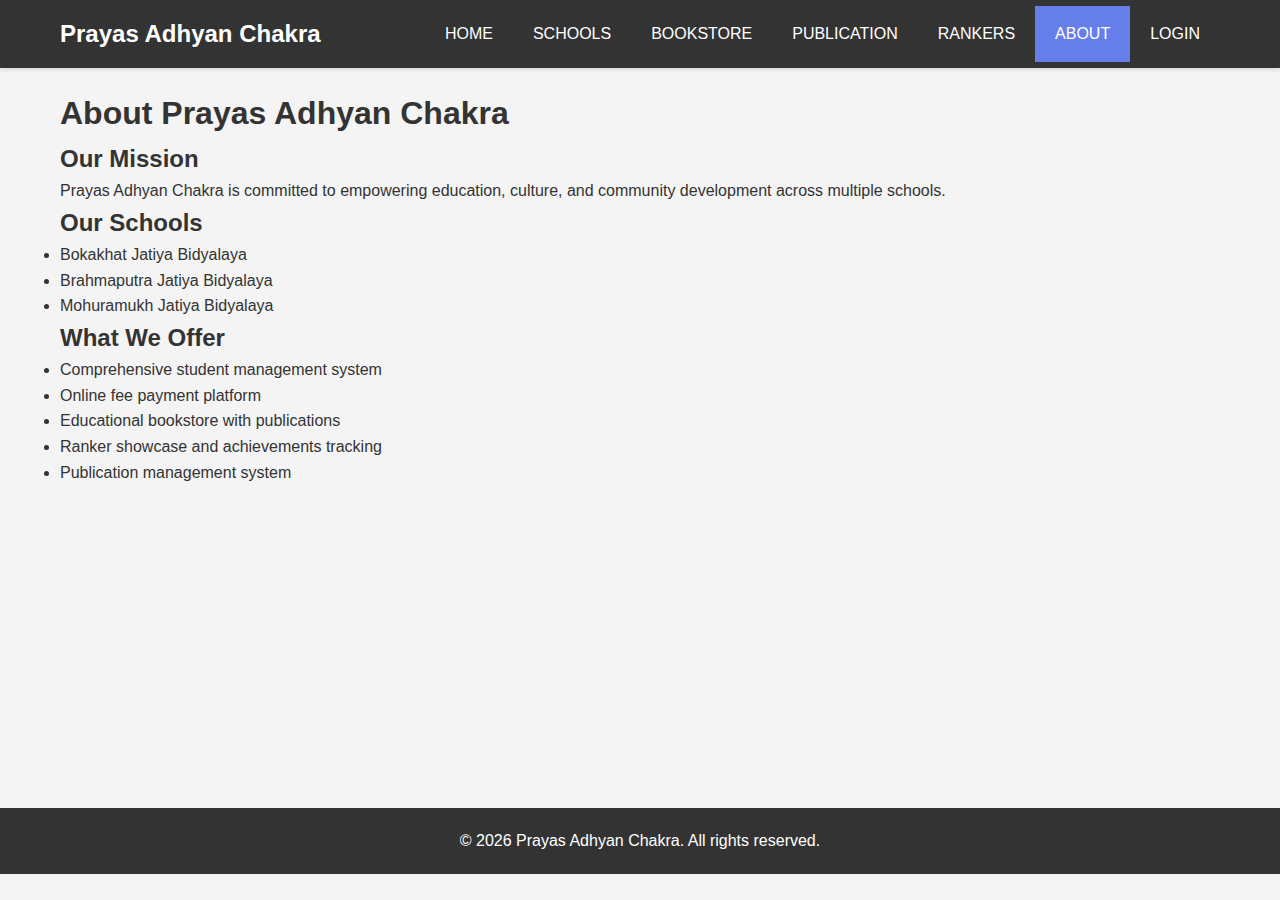
<file: FRONTEND/about.html>
<!DOCTYPE html>
<html lang="en">
<head>
    <meta charset="UTF-8">
    <meta name="viewport" content="width=device-width, initial-scale=1.0">
    <title>About - Prayas Adhyan Chakra</title>
    <link rel="stylesheet" href="style.css">
    <link rel="stylesheet" href="navbar.css">
</head>
<body>
    <nav class="navbar">
        <div class="nav-container">
            <div class="logo">Prayas Adhyan Chakra</div>
            <ul class="nav-menu">
                <li><a href="index.html">HOME</a></li>
                <li><a href="schools.html">SCHOOLS</a></li>
                <li><a href="bookstore.html">BOOKSTORE</a></li>
                <li><a href="publication.html">PUBLICATION</a></li>
                <li><a href="rankers.html">RANKERS</a></li>
                <li><a href="about.html" class="active">ABOUT</a></li>
                <li><a href="login.html">LOGIN</a></li>
            </ul>
        </div>
    </nav>

    <main class="about-page">
        <h1>About Prayas Adhyan Chakra</h1>
        
        <section class="about-content">
            <h2>Our Mission</h2>
            <p>Prayas Adhyan Chakra is committed to empowering education, culture, and community development across multiple schools.</p>
            
            <h2>Our Schools</h2>
            <ul>
                <li>Bokakhat Jatiya Bidyalaya</li>
                <li>Brahmaputra Jatiya Bidyalaya</li>
                <li>Mohuramukh Jatiya Bidyalaya</li>
            </ul>

            <h2>What We Offer</h2>
            <ul>
                <li>Comprehensive student management system</li>
                <li>Online fee payment platform</li>
                <li>Educational bookstore with publications</li>
                <li>Ranker showcase and achievements tracking</li>
                <li>Publication management system</li>
            </ul>
        </section>
    </main>

    <footer>
        <p>&copy; 2026 Prayas Adhyan Chakra. All rights reserved.</p>
    </footer>
</body>
</html>
</file>
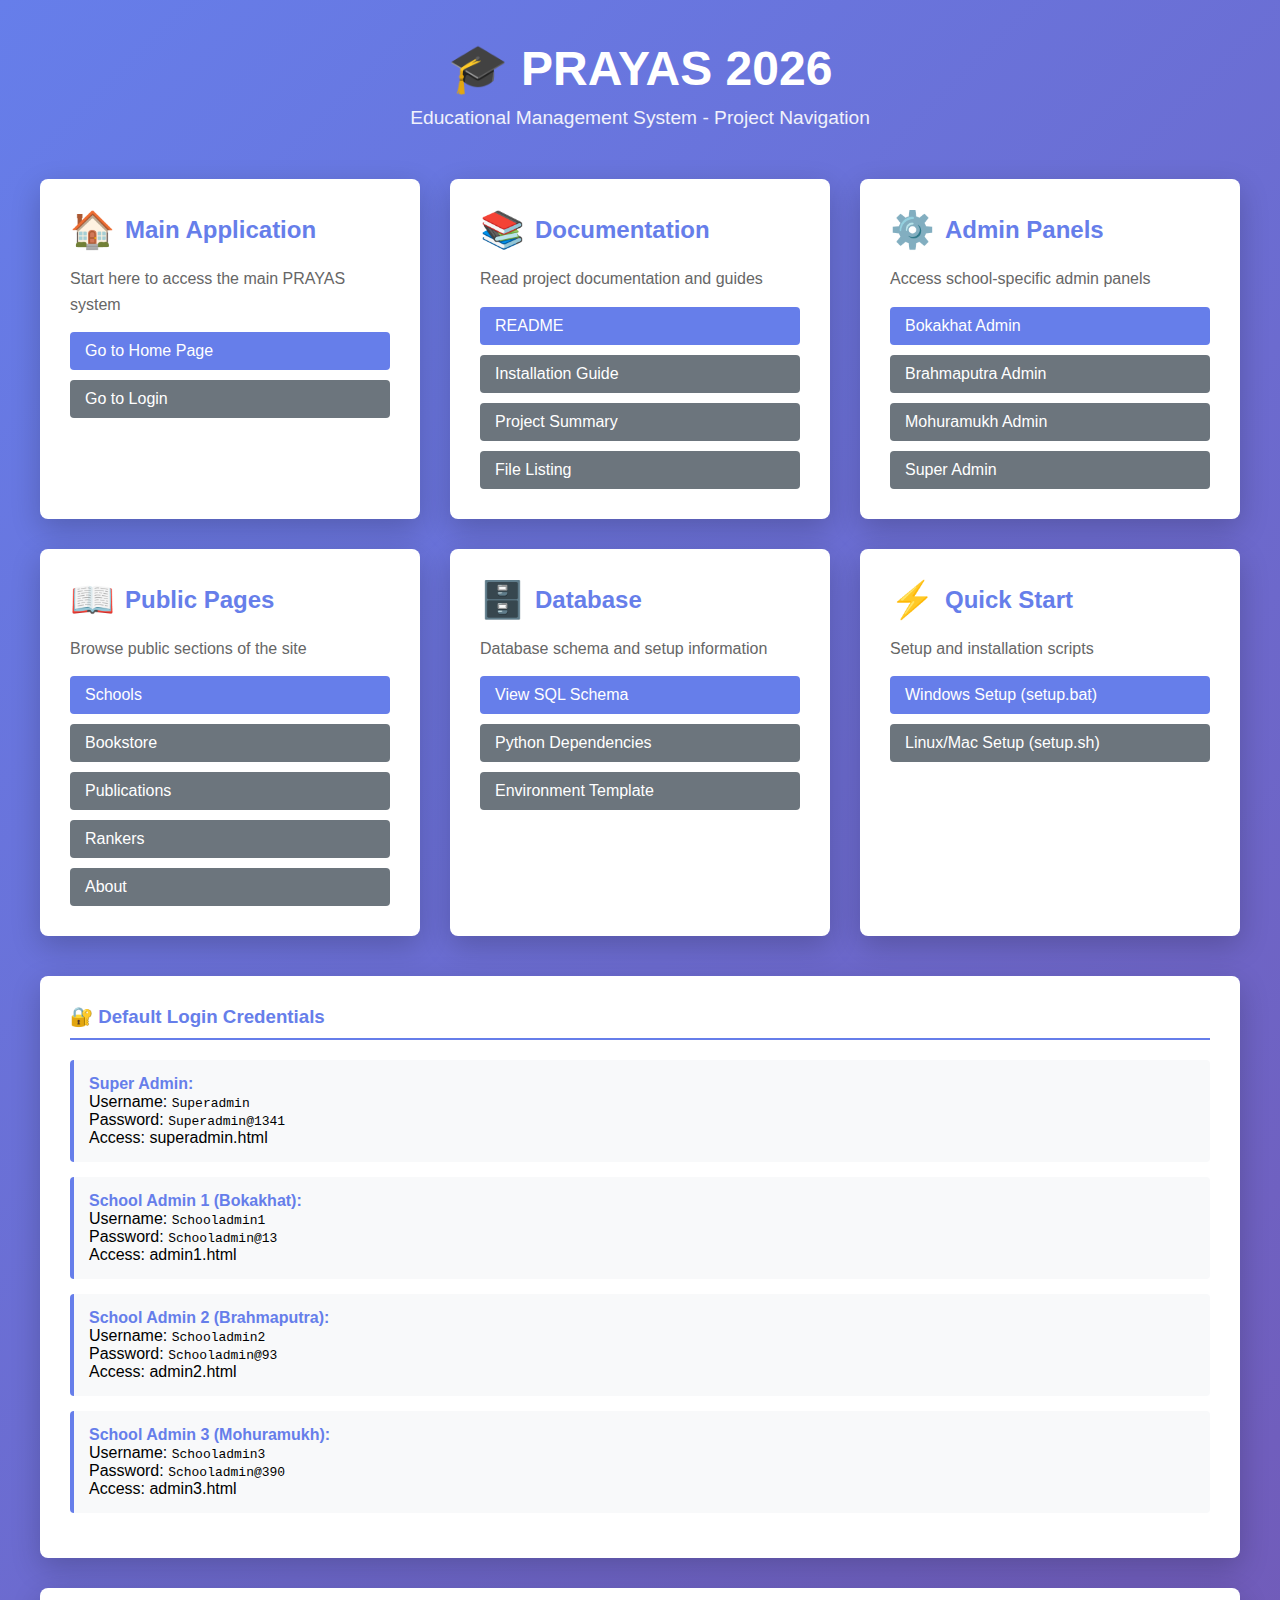
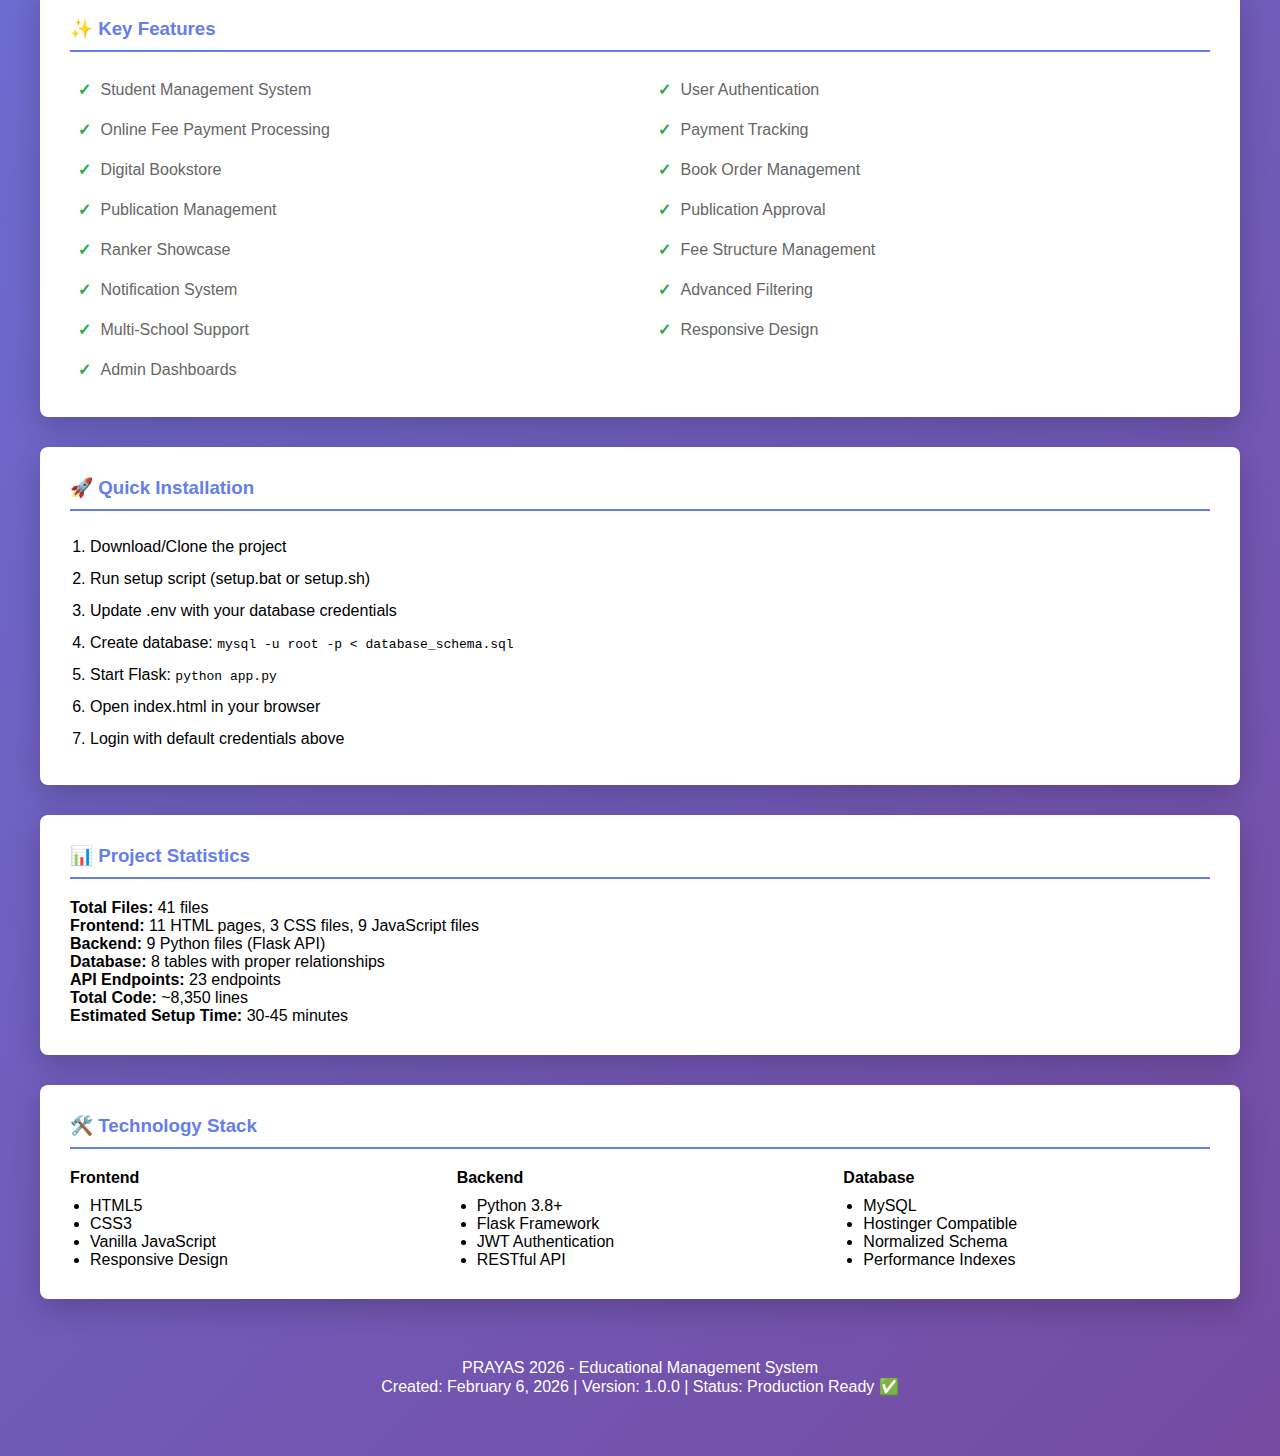
<file: FRONTEND/START_HERE.html>
<!DOCTYPE html>
<html lang="en">
<head>
    <meta charset="UTF-8">
    <meta name="viewport" content="width=device-width, initial-scale=1.0">
    <title>PRAYAS 2026 - Project Navigation</title>
    <style>
        * {
            margin: 0;
            padding: 0;
            box-sizing: border-box;
        }

        body {
            font-family: 'Segoe UI', Tahoma, Geneva, Verdana, sans-serif;
            background: linear-gradient(135deg, #667eea 0%, #764ba2 100%);
            min-height: 100vh;
            padding: 40px 20px;
        }

        .container {
            max-width: 1200px;
            margin: 0 auto;
        }

        header {
            text-align: center;
            color: white;
            margin-bottom: 50px;
        }

        h1 {
            font-size: 3em;
            margin-bottom: 10px;
        }

        .subtitle {
            font-size: 1.2em;
            opacity: 0.9;
        }

        .grid {
            display: grid;
            grid-template-columns: repeat(auto-fit, minmax(300px, 1fr));
            gap: 30px;
            margin-bottom: 40px;
        }

        .card {
            background: white;
            border-radius: 8px;
            padding: 30px;
            box-shadow: 0 10px 30px rgba(0,0,0,0.2);
            transition: transform 0.3s, box-shadow 0.3s;
        }

        .card:hover {
            transform: translateY(-5px);
            box-shadow: 0 15px 40px rgba(0,0,0,0.3);
        }

        .card h2 {
            color: #667eea;
            margin-bottom: 15px;
            display: flex;
            align-items: center;
            gap: 10px;
        }

        .icon {
            font-size: 1.5em;
        }

        .card p {
            color: #666;
            margin-bottom: 15px;
            line-height: 1.6;
        }

        .links {
            display: flex;
            flex-direction: column;
            gap: 10px;
        }

        .link {
            display: inline-block;
            padding: 10px 15px;
            background: #667eea;
            color: white;
            text-decoration: none;
            border-radius: 4px;
            transition: background 0.3s;
        }

        .link:hover {
            background: #5568d3;
        }

        .link.secondary {
            background: #6c757d;
        }

        .link.secondary:hover {
            background: #5a6268;
        }

        .section {
            background: white;
            border-radius: 8px;
            padding: 30px;
            margin-bottom: 30px;
            box-shadow: 0 10px 30px rgba(0,0,0,0.2);
        }

        .section h3 {
            color: #667eea;
            margin-bottom: 20px;
            border-bottom: 2px solid #667eea;
            padding-bottom: 10px;
        }

        .feature-list {
            list-style: none;
            columns: 2;
            gap: 20px;
        }

        .feature-list li {
            padding: 8px;
            color: #666;
            margin-bottom: 5px;
        }

        .feature-list li:before {
            content: "✓ ";
            color: #28a745;
            font-weight: bold;
            margin-right: 5px;
        }

        .credentials {
            background: #f8f9fa;
            border-left: 4px solid #667eea;
            padding: 15px;
            margin: 15px 0;
            border-radius: 4px;
        }

        .credentials strong {
            color: #667eea;
        }

        footer {
            text-align: center;
            color: white;
            padding: 20px;
            margin-top: 40px;
        }

        @media (max-width: 768px) {
            h1 {
                font-size: 2em;
            }

            .grid {
                grid-template-columns: 1fr;
            }

            .feature-list {
                columns: 1;
            }
        }
    </style>
</head>
<body>
    <div class="container">
        <header>
            <h1>🎓 PRAYAS 2026</h1>
            <p class="subtitle">Educational Management System - Project Navigation</p>
        </header>

        <div class="grid">
            <!-- Main Application -->
            <div class="card">
                <h2><span class="icon">🏠</span> Main Application</h2>
                <p>Start here to access the main PRAYAS system</p>
                <div class="links">
                    <a href="index.html" class="link">Go to Home Page</a>
                    <a href="login.html" class="link secondary">Go to Login</a>
                </div>
            </div>

            <!-- Documentation -->
            <div class="card">
                <h2><span class="icon">📚</span> Documentation</h2>
                <p>Read project documentation and guides</p>
                <div class="links">
                    <a href="README.md" class="link">README</a>
                    <a href="INSTALLATION_GUIDE.md" class="link secondary">Installation Guide</a>
                    <a href="PROJECT_SUMMARY.md" class="link secondary">Project Summary</a>
                    <a href="FILE_LISTING.md" class="link secondary">File Listing</a>
                </div>
            </div>

            <!-- Admin Panels -->
            <div class="card">
                <h2><span class="icon">⚙️</span> Admin Panels</h2>
                <p>Access school-specific admin panels</p>
                <div class="links">
                    <a href="admin1.html" class="link">Bokakhat Admin</a>
                    <a href="admin2.html" class="link secondary">Brahmaputra Admin</a>
                    <a href="admin3.html" class="link secondary">Mohuramukh Admin</a>
                    <a href="superadmin.html" class="link secondary">Super Admin</a>
                </div>
            </div>

            <!-- Public Pages -->
            <div class="card">
                <h2><span class="icon">📖</span> Public Pages</h2>
                <p>Browse public sections of the site</p>
                <div class="links">
                    <a href="schools.html" class="link">Schools</a>
                    <a href="bookstore.html" class="link secondary">Bookstore</a>
                    <a href="publication.html" class="link secondary">Publications</a>
                    <a href="rankers.html" class="link secondary">Rankers</a>
                    <a href="about.html" class="link secondary">About</a>
                </div>
            </div>

            <!-- Database -->
            <div class="card">
                <h2><span class="icon">🗄️</span> Database</h2>
                <p>Database schema and setup information</p>
                <div class="links">
                    <a href="database_schema.sql" class="link">View SQL Schema</a>
                    <a href="requirements.txt" class="link secondary">Python Dependencies</a>
                    <a href=".env.example" class="link secondary">Environment Template</a>
                </div>
            </div>

            <!-- Setup -->
            <div class="card">
                <h2><span class="icon">⚡</span> Quick Start</h2>
                <p>Setup and installation scripts</p>
                <div class="links">
                    <a href="setup.bat" class="link">Windows Setup (setup.bat)</a>
                    <a href="setup.sh" class="link secondary">Linux/Mac Setup (setup.sh)</a>
                </div>
            </div>
        </div>

        <!-- Login Credentials -->
        <div class="section">
            <h3>🔐 Default Login Credentials</h3>
            <div class="credentials">
                <strong>Super Admin:</strong><br>
                Username: <code>Superadmin</code><br>
                Password: <code>Superadmin@1341</code><br>
                Access: superadmin.html
            </div>
            <div class="credentials">
                <strong>School Admin 1 (Bokakhat):</strong><br>
                Username: <code>Schooladmin1</code><br>
                Password: <code>Schooladmin@13</code><br>
                Access: admin1.html
            </div>
            <div class="credentials">
                <strong>School Admin 2 (Brahmaputra):</strong><br>
                Username: <code>Schooladmin2</code><br>
                Password: <code>Schooladmin@93</code><br>
                Access: admin2.html
            </div>
            <div class="credentials">
                <strong>School Admin 3 (Mohuramukh):</strong><br>
                Username: <code>Schooladmin3</code><br>
                Password: <code>Schooladmin@390</code><br>
                Access: admin3.html
            </div>
        </div>

        <!-- Key Features -->
        <div class="section">
            <h3>✨ Key Features</h3>
            <ul class="feature-list">
                <li>Student Management System</li>
                <li>Online Fee Payment Processing</li>
                <li>Digital Bookstore</li>
                <li>Publication Management</li>
                <li>Ranker Showcase</li>
                <li>Notification System</li>
                <li>Multi-School Support</li>
                <li>Admin Dashboards</li>
                <li>User Authentication</li>
                <li>Payment Tracking</li>
                <li>Book Order Management</li>
                <li>Publication Approval</li>
                <li>Fee Structure Management</li>
                <li>Advanced Filtering</li>
                <li>Responsive Design</li>
            </ul>
        </div>

        <!-- Installation Summary -->
        <div class="section">
            <h3>🚀 Quick Installation</h3>
            <ol style="margin-left: 20px; line-height: 2;">
                <li>Download/Clone the project</li>
                <li>Run setup script (setup.bat or setup.sh)</li>
                <li>Update .env with your database credentials</li>
                <li>Create database: <code>mysql -u root -p < database_schema.sql</code></li>
                <li>Start Flask: <code>python app.py</code></li>
                <li>Open index.html in your browser</li>
                <li>Login with default credentials above</li>
            </ol>
        </div>

        <!-- Project Info -->
        <div class="section">
            <h3>📊 Project Statistics</h3>
            <p>
                <strong>Total Files:</strong> 41 files<br>
                <strong>Frontend:</strong> 11 HTML pages, 3 CSS files, 9 JavaScript files<br>
                <strong>Backend:</strong> 9 Python files (Flask API)<br>
                <strong>Database:</strong> 8 tables with proper relationships<br>
                <strong>API Endpoints:</strong> 23 endpoints<br>
                <strong>Total Code:</strong> ~8,350 lines<br>
                <strong>Estimated Setup Time:</strong> 30-45 minutes
            </p>
        </div>

        <!-- Technologies -->
        <div class="section">
            <h3>🛠️ Technology Stack</h3>
            <div style="display: grid; grid-template-columns: repeat(auto-fit, minmax(200px, 1fr)); gap: 20px;">
                <div>
                    <strong>Frontend</strong>
                    <ul style="margin-top: 10px; margin-left: 20px;">
                        <li>HTML5</li>
                        <li>CSS3</li>
                        <li>Vanilla JavaScript</li>
                        <li>Responsive Design</li>
                    </ul>
                </div>
                <div>
                    <strong>Backend</strong>
                    <ul style="margin-top: 10px; margin-left: 20px;">
                        <li>Python 3.8+</li>
                        <li>Flask Framework</li>
                        <li>JWT Authentication</li>
                        <li>RESTful API</li>
                    </ul>
                </div>
                <div>
                    <strong>Database</strong>
                    <ul style="margin-top: 10px; margin-left: 20px;">
                        <li>MySQL</li>
                        <li>Hostinger Compatible</li>
                        <li>Normalized Schema</li>
                        <li>Performance Indexes</li>
                    </ul>
                </div>
            </div>
        </div>

        <footer>
            <p>PRAYAS 2026 - Educational Management System</p>
            <p>Created: February 6, 2026 | Version: 1.0.0 | Status: Production Ready ✅</p>
        </footer>
    </div>
</body>
</html>
</file>
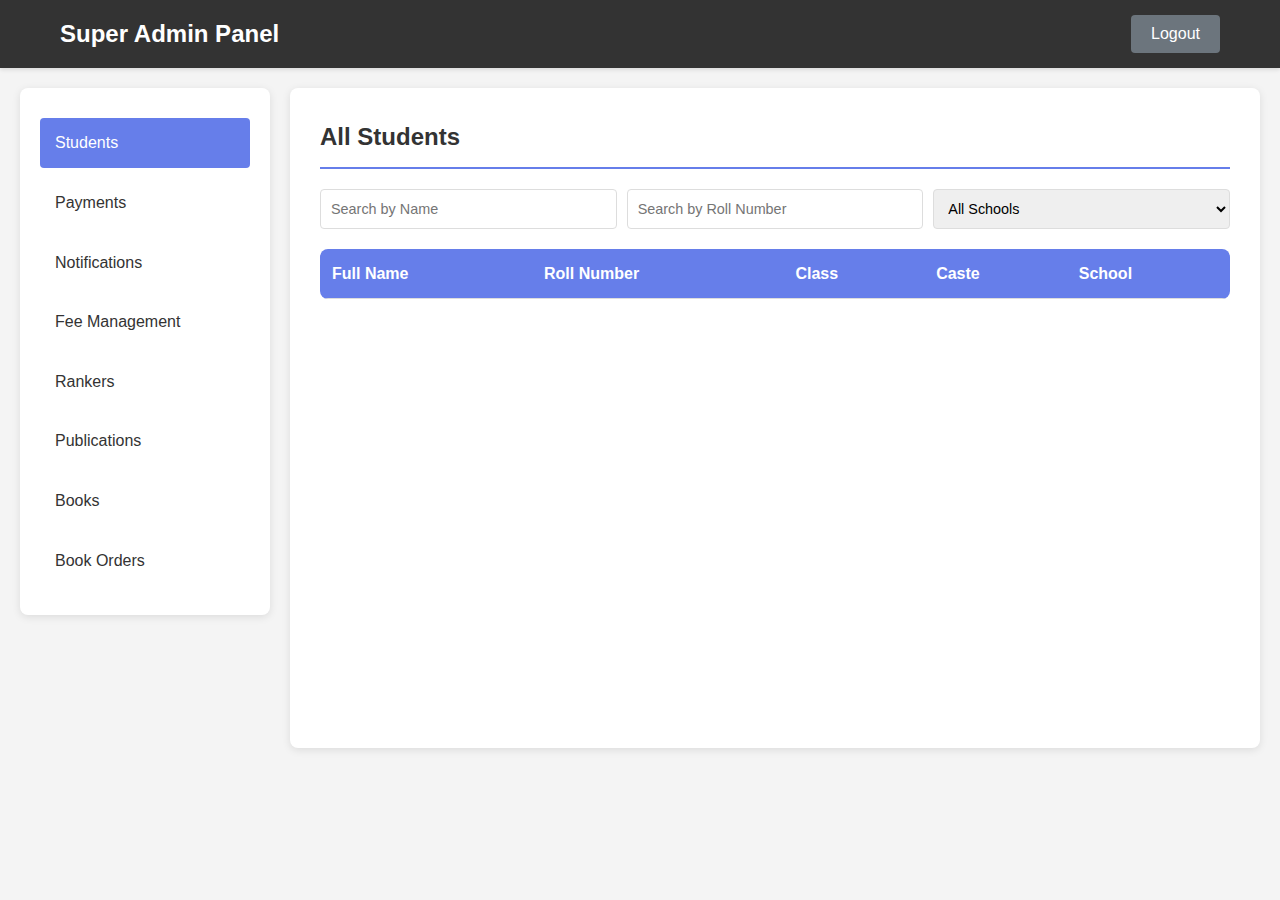
<file: FRONTEND/superadmin.html>
<!DOCTYPE html>
<html lang="en">
<head>
    <meta charset="UTF-8">
    <meta name="viewport" content="width=device-width, initial-scale=1.0">
    <title>Super Admin Panel - Prayas Adhyan Chakra</title>
    <link rel="stylesheet" href="style.css">
    <link rel="stylesheet" href="navbar.css">
    <link rel="stylesheet" href="admin.css">
</head>
<body>
    <nav class="admin-nav">
        <div class="nav-container">
            <div class="logo">Super Admin Panel</div>
            <button onclick="logout()" class="btn btn-secondary">Logout</button>
        </div>
    </nav>

    <main class="admin-container">
        <div class="admin-sidebar">
            <ul class="sidebar-menu">
                <li><a href="#students" onclick="showSection('students')" class="active">Students</a></li>
                <li><a href="#payments" onclick="showSection('payments')">Payments</a></li>
                <li><a href="#notifications" onclick="showSection('notifications')">Notifications</a></li>
                <li><a href="#fees" onclick="showSection('fees')">Fee Management</a></li>
                <li><a href="#rankers" onclick="showSection('rankers')">Rankers</a></li>
                <li><a href="#publications" onclick="showSection('publications')">Publications</a></li>
                <li><a href="#books" onclick="showSection('books')">Books</a></li>
                <li><a href="#orders" onclick="showSection('orders')">Book Orders</a></li>
            </ul>
        </div>

        <div class="admin-content">
            <!-- Students Section -->
            <section id="students" class="admin-section active">
                <h2>All Students</h2>
                <div class="filters">
                    <input type="text" placeholder="Search by Name" id="nameFilter" onkeyup="filterStudents()">
                    <input type="text" placeholder="Search by Roll Number" id="rollFilter" onkeyup="filterStudents()">
                    <select onchange="filterStudents()">
                        <option value="">All Schools</option>
                        <option value="Bokakhat Jatiya Bidyalaya">Bokakhat Jatiya Bidyalaya</option>
                        <option value="Brahmaputra Jatiya Bidyalaya">Brahmaputra Jatiya Bidyalaya</option>
                        <option value="Mohuramukh Jatiya Bidyalaya">Mohuramukh Jatiya Bidyalaya</option>
                    </select>
                </div>
                <table class="data-table">
                    <thead>
                        <tr>
                            <th>Full Name</th>
                            <th>Roll Number</th>
                            <th>Class</th>
                            <th>Caste</th>
                            <th>School</th>
                        </tr>
                    </thead>
                    <tbody id="studentsTableBody">
                        <!-- Data loaded from database -->
                    </tbody>
                </table>
            </section>

            <!-- Payments Section -->
            <section id="payments" class="admin-section">
                <h2>All Payment Records</h2>
                <table class="data-table">
                    <thead>
                        <tr>
                            <th>Full Name</th>
                            <th>Roll Number</th>
                            <th>Payment ID</th>
                            <th>Class</th>
                            <th>Amount</th>
                            <th>School</th>
                            <th>Date</th>
                        </tr>
                    </thead>
                    <tbody id="paymentsTableBody">
                        <!-- Data loaded from database -->
                    </tbody>
                </table>
            </section>

            <!-- Notifications Section -->
            <section id="notifications" class="admin-section">
                <h2>Notifications Management</h2>
                <form id="notificationForm" class="admin-form">
                    <div class="form-group">
                        <label>Date:</label>
                        <input type="date" id="notifDate" required>
                    </div>
                    <div class="form-group">
                        <label>Link:</label>
                        <input type="url" id="notifLink" required>
                    </div>
                    <button type="submit" class="btn btn-primary">Add Notification</button>
                </form>
                <h3>All Notifications</h3>
                <table class="data-table">
                    <thead>
                        <tr>
                            <th>Date</th>
                            <th>Link</th>
                            <th>Action</th>
                        </tr>
                    </thead>
                    <tbody id="notificationsTableBody">
                        <!-- Data loaded from database -->
                    </tbody>
                </table>
            </section>

            <!-- Fee Management Section -->
            <section id="fees" class="admin-section">
                <h2>Fee Structure Management</h2>
                <form id="feeForm" class="admin-form">
                    <div class="form-group">
                        <label>Class:</label>
                        <select id="feeClass" required>
                            <option value="">-- Select Class --</option>
                            <option value="ankur">Ankur</option>
                            <option value="kuhi">Kuhi</option>
                            <option value="hupan">Hupan</option>
                            <option value="I">I</option>
                            <option value="II">II</option>
                            <!-- Add more classes -->
                        </select>
                    </div>
                    <div class="form-group">
                        <label>School:</label>
                        <select id="feeSchool" required>
                            <option value="">-- Select School --</option>
                            <option value="Bokakhat Jatiya Bidyalaya">Bokakhat Jatiya Bidyalaya</option>
                            <option value="Brahmaputra Jatiya Bidyalaya">Brahmaputra Jatiya Bidyalaya</option>
                            <option value="Mohuramukh Jatiya Bidyalaya">Mohuramukh Jatiya Bidyalaya</option>
                        </select>
                    </div>
                    <div class="form-group">
                        <label>Fee Type:</label>
                        <select id="feeType" required>
                            <option value="">-- Select Fee Type --</option>
                            <option value="monthly">Monthly Fee</option>
                            <option value="quarterly">Quarterly Fee</option>
                            <option value="yearly">Yearly Fee</option>
                        </select>
                    </div>
                    <div class="form-group">
                        <label>Amount:</label>
                        <input type="number" id="feeAmount" required>
                    </div>
                    <button type="submit" class="btn btn-primary">Save Fee Structure</button>
                </form>
            </section>

            <!-- Rankers Section -->
            <section id="rankers" class="admin-section">
                <h2>Rankers Management</h2>
                <form id="rankerForm" class="admin-form">
                    <div class="form-group">
                        <label>Name:</label>
                        <input type="text" id="rankerName" required>
                    </div>
                    <div class="form-group">
                        <label>School:</label>
                        <select id="rankerSchool" required>
                            <option value="">-- Select School --</option>
                            <option value="Bokakhat Jatiya Bidyalaya">Bokakhat Jatiya Bidyalaya</option>
                            <option value="Brahmaputra Jatiya Bidyalaya">Brahmaputra Jatiya Bidyalaya</option>
                            <option value="Mohuramukh Jatiya Bidyalaya">Mohuramukh Jatiya Bidyalaya</option>
                        </select>
                    </div>
                    <div class="form-group">
                        <label>Rank:</label>
                        <input type="number" id="rankerRank" required>
                    </div>
                    <div class="form-group">
                        <label>Class:</label>
                        <input type="text" id="rankerClass" required>
                    </div>
                    <div class="form-group">
                        <label>Year:</label>
                        <input type="number" id="rankerYear" required>
                    </div>
                    <div class="form-group">
                        <label>Image URL:</label>
                        <input type="url" id="rankerImage" required>
                    </div>
                    <button type="submit" class="btn btn-primary">Save Ranker</button>
                </form>
            </section>

            <!-- Publications Section -->
            <section id="publications" class="admin-section">
                <h2>Publications Approval</h2>
                <table class="data-table">
                    <thead>
                        <tr>
                            <th>Title</th>
                            <th>Author</th>
                            <th>Category</th>
                            <th>Status</th>
                            <th>Action</th>
                        </tr>
                    </thead>
                    <tbody id="publicationsTableBody">
                        <!-- Data loaded from database -->
                    </tbody>
                </table>
            </section>

            <!-- Books Section -->
            <section id="books" class="admin-section">
                <h2>Books Management</h2>
                <form id="bookForm" class="admin-form">
                    <div class="form-group">
                        <label>Title:</label>
                        <input type="text" id="bookTitle" required>
                    </div>
                    <div class="form-group">
                        <label>Author:</label>
                        <input type="text" id="bookAuthor" required>
                    </div>
                    <div class="form-group">
                        <label>Price:</label>
                        <input type="number" id="bookPrice" required>
                    </div>
                    <div class="form-group">
                        <label>Category:</label>
                        <input type="text" id="bookCategory" required>
                    </div>
                    <div class="form-group">
                        <label>Available:</label>
                        <select id="bookAvailable" required>
                            <option value="1">Yes</option>
                            <option value="0">No</option>
                        </select>
                    </div>
                    <button type="submit" class="btn btn-primary">Add Book</button>
                </form>
                <h3>All Books</h3>
                <table class="data-table">
                    <thead>
                        <tr>
                            <th>Title</th>
                            <th>Author</th>
                            <th>Price</th>
                            <th>Available</th>
                            <th>Action</th>
                        </tr>
                    </thead>
                    <tbody id="booksTableBody">
                        <!-- Data loaded from database -->
                    </tbody>
                </table>
            </section>

            <!-- Book Orders Section -->
            <section id="orders" class="admin-section">
                <h2>Book Orders</h2>
                <table class="data-table">
                    <thead>
                        <tr>
                            <th>Order ID</th>
                            <th>Book Title</th>
                            <th>User Name</th>
                            <th>Status</th>
                            <th>Action</th>
                        </tr>
                    </thead>
                    <tbody id="ordersTableBody">
                        <!-- Data loaded from database -->
                    </tbody>
                </table>
            </section>
        </div>
    </main>

    <script src="superadmin.js"></script>
</body>
</html>
</file>
<file: FRONTEND/style.css>
/* Main Styles */
* {
    margin: 0;
    padding: 0;
    box-sizing: border-box;
}

body {
    font-family: 'Segoe UI', Tahoma, Geneva, Verdana, sans-serif;
    line-height: 1.6;
    color: #333;
    background-color: #f4f4f4;
}

main {
    max-width: 1200px;
    margin: 0 auto;
    padding: 20px;
    min-height: calc(100vh - 200px);
}

footer {
    background-color: #333;
    color: white;
    text-align: center;
    padding: 20px;
    margin-top: 40px;
}

/* Hero Section */
.hero {
    background: linear-gradient(135deg, #667eea 0%, #764ba2 100%);
    color: white;
    padding: 60px 20px;
    text-align: center;
    border-radius: 8px;
    margin-bottom: 40px;
}

.hero h1 {
    font-size: 3em;
    margin-bottom: 10px;
}

.hero p {
    font-size: 1.2em;
    opacity: 0.9;
}

/* Carousel */
.carousel {
    margin: 40px 0;
}

.carousel-container {
    position: relative;
    width: 100%;
    max-width: 800px;
    margin: 0 auto;
}

.carousel-image {
    width: 100%;
    height: 400px;
    object-fit: cover;
    border-radius: 8px;
    animation: fadeIn 0.5s;
}

.carousel-btn {
    position: absolute;
    top: 50%;
    transform: translateY(-50%);
    background-color: rgba(0,0,0,0.5);
    color: white;
    border: none;
    padding: 15px 20px;
    cursor: pointer;
    font-size: 1.5em;
    border-radius: 4px;
}

.carousel-btn.prev {
    left: 10px;
}

.carousel-btn.next {
    right: 10px;
}

.carousel-btn:hover {
    background-color: rgba(0,0,0,0.8);
}

@keyframes fadeIn {
    from { opacity: 0; }
    to { opacity: 1; }
}

/* Notifications */
.notifications {
    margin: 40px 0;
    background: white;
    padding: 20px;
    border-radius: 8px;
    box-shadow: 0 2px 8px rgba(0,0,0,0.1);
}

.notification-table {
    width: 100%;
    border-collapse: collapse;
    margin-top: 20px;
}

.notification-table th,
.notification-table td {
    padding: 12px;
    text-align: left;
    border-bottom: 1px solid #ddd;
}

.notification-table th {
    background-color: #667eea;
    color: white;
}

.notification-table tr:hover {
    background-color: #f5f5f5;
}

/* Buttons */
.btn {
    padding: 10px 20px;
    border: none;
    border-radius: 4px;
    cursor: pointer;
    font-size: 1em;
    transition: background-color 0.3s;
}

.btn-primary {
    background-color: #667eea;
    color: white;
}

.btn-primary:hover {
    background-color: #5568d3;
}

.btn-secondary {
    background-color: #6c757d;
    color: white;
}

.btn-secondary:hover {
    background-color: #5a6268;
}

.btn-pay {
    background-color: #28a745;
    color: white;
}

.btn-pay:hover:not(:disabled) {
    background-color: #218838;
}

.btn-pay:disabled {
    background-color: #ccc;
    cursor: not-allowed;
}

/* Modal */
.modal {
    display: none;
    position: fixed;
    z-index: 1000;
    left: 0;
    top: 0;
    width: 100%;
    height: 100%;
    background-color: rgba(0,0,0,0.6);
}

.modal-content {
    background-color: white;
    margin: 5% auto;
    padding: 30px;
    border-radius: 8px;
    width: 90%;
    max-width: 600px;
    box-shadow: 0 4px 8px rgba(0,0,0,0.2);
}

.close {
    color: #aaa;
    float: right;
    font-size: 28px;
    font-weight: bold;
    cursor: pointer;
}

.close:hover {
    color: #000;
}

/* Forms */
form {
    display: flex;
    flex-direction: column;
}

form input,
form select {
    padding: 12px;
    margin: 10px 0;
    border: 1px solid #ddd;
    border-radius: 4px;
    font-size: 1em;
}

form button {
    padding: 12px;
    margin: 10px 0;
    font-size: 1em;
}

/* Action Buttons */
.action-buttons {
    display: flex;
    gap: 20px;
    justify-content: center;
    margin: 40px 0;
}

.action-buttons .btn {
    padding: 15px 30px;
    font-size: 1.1em;
}

/* Login/Register Page */
.login-container,
.register-container {
    background: white;
    padding: 40px;
    border-radius: 8px;
    max-width: 500px;
    margin: 40px auto;
    box-shadow: 0 2px 8px rgba(0,0,0,0.1);
}

.login-container h1,
.register-container h1 {
    margin-bottom: 30px;
    text-align: center;
}

.form-group {
    margin-bottom: 20px;
}

.form-group label {
    display: block;
    margin-bottom: 5px;
    font-weight: 500;
}

.form-group input,
.form-group select {
    width: 100%;
    padding: 10px;
    border: 1px solid #ddd;
    border-radius: 4px;
    font-size: 1em;
}

/* Schools Page */
.school-selector {
    margin: 20px 0;
    padding: 20px;
    background: white;
    border-radius: 8px;
}

.school-selector select {
    padding: 10px;
    margin-left: 10px;
    border-radius: 4px;
    border: 1px solid #ddd;
}

.fee-table {
    width: 100%;
    border-collapse: collapse;
    margin-top: 20px;
    background: white;
    border-radius: 8px;
    overflow: hidden;
}

.fee-table th,
.fee-table td {
    padding: 12px;
    text-align: left;
    border-bottom: 1px solid #ddd;
}

.fee-table th {
    background-color: #667eea;
    color: white;
}

.fee-table tr:hover {
    background-color: #f5f5f5;
}

/* Books Grid */
.books-grid,
.rankers-grid,
.publications-grid {
    display: grid;
    grid-template-columns: repeat(auto-fill, minmax(250px, 1fr));
    gap: 20px;
    margin-top: 20px;
}

.book-card,
.ranker-card,
.publication-card {
    background: white;
    border-radius: 8px;
    overflow: hidden;
    box-shadow: 0 2px 8px rgba(0,0,0,0.1);
    transition: transform 0.3s;
    cursor: pointer;
}

.book-card:hover,
.ranker-card:hover,
.publication-card:hover {
    transform: translateY(-5px);
    box-shadow: 0 4px 12px rgba(0,0,0,0.2);
}

.book-card img,
.ranker-card img,
.publication-card img {
    width: 100%;
    height: 200px;
    object-fit: cover;
}

.book-card-content,
.ranker-card-content,
.publication-card-content {
    padding: 15px;
}

.book-card h3,
.ranker-card h3,
.publication-card h3 {
    margin-bottom: 10px;
    color: #333;
}

.book-card p,
.ranker-card p,
.publication-card p {
    margin: 5px 0;
    font-size: 0.9em;
    color: #666;
}

/* Responsive */
@media (max-width: 768px) {
    main {
        padding: 10px;
    }

    .hero h1 {
        font-size: 2em;
    }

    .books-grid,
    .rankers-grid,
    .publications-grid {
        grid-template-columns: repeat(auto-fill, minmax(200px, 1fr));
    }

    .modal-content {
        width: 95%;
        margin: 20% auto;
    }

    .action-buttons {
        flex-direction: column;
    }
}
</file>
<file: FRONTEND/navbar.css>
/* Navbar Styles */
.navbar {
    background-color: #333;
    padding: 0;
    position: sticky;
    top: 0;
    z-index: 100;
    box-shadow: 0 2px 4px rgba(0,0,0,0.1);
}

.nav-container {
    max-width: 1200px;
    margin: 0 auto;
    display: flex;
    justify-content: space-between;
    align-items: center;
    padding: 0 20px;
}

.logo {
    color: white;
    font-size: 1.5em;
    font-weight: bold;
    padding: 15px 0;
}

.nav-menu {
    display: flex;
    list-style: none;
    gap: 0;
}

.nav-menu li {
    margin: 0;
}

.nav-menu a {
    display: block;
    color: white;
    text-decoration: none;
    padding: 15px 20px;
    transition: background-color 0.3s;
}

.nav-menu a:hover,
.nav-menu a.active {
    background-color: #667eea;
}

/* Mobile Navigation */
@media (max-width: 768px) {
    .nav-container {
        flex-direction: column;
        align-items: flex-start;
    }

    .logo {
        width: 100%;
        border-bottom: 1px solid #555;
    }

    .nav-menu {
        width: 100%;
        flex-direction: column;
        gap: 0;
    }

    .nav-menu a {
        border-bottom: 1px solid #555;
        padding: 12px 20px;
    }
}
</file>
<file: FRONTEND/admin.css>
/* Admin Styles */
.admin-nav {
    background-color: #333;
    padding: 0;
    position: sticky;
    top: 0;
    z-index: 100;
    box-shadow: 0 2px 4px rgba(0,0,0,0.1);
}

.admin-container {
    display: flex;
    max-width: 1400px;
    margin: 0 auto;
    gap: 20px;
    padding: 20px;
}

.admin-sidebar {
    width: 250px;
    background: white;
    padding: 20px;
    border-radius: 8px;
    box-shadow: 0 2px 8px rgba(0,0,0,0.1);
    height: fit-content;
    position: sticky;
    top: 70px;
}

.sidebar-menu {
    list-style: none;
}

.sidebar-menu li {
    margin: 10px 0;
}

.sidebar-menu a {
    display: block;
    padding: 12px 15px;
    color: #333;
    text-decoration: none;
    border-radius: 4px;
    transition: background-color 0.3s;
}

.sidebar-menu a:hover,
.sidebar-menu a.active {
    background-color: #667eea;
    color: white;
}

.admin-content {
    flex: 1;
    background: white;
    padding: 30px;
    border-radius: 8px;
    box-shadow: 0 2px 8px rgba(0,0,0,0.1);
}

.admin-section {
    display: none;
}

.admin-section.active {
    display: block;
}

.admin-section h2 {
    margin-bottom: 20px;
    color: #333;
    border-bottom: 2px solid #667eea;
    padding-bottom: 10px;
}

.admin-section h3 {
    margin: 20px 0 10px 0;
}

.filters {
    display: grid;
    grid-template-columns: repeat(auto-fit, minmax(150px, 1fr));
    gap: 10px;
    margin-bottom: 20px;
}

.filters input,
.filters select {
    padding: 10px;
    border: 1px solid #ddd;
    border-radius: 4px;
    font-size: 0.9em;
}

.data-table {
    width: 100%;
    border-collapse: collapse;
    margin-top: 20px;
    background: white;
    border-radius: 8px;
    overflow: hidden;
}

.data-table th,
.data-table td {
    padding: 12px;
    text-align: left;
    border-bottom: 1px solid #ddd;
}

.data-table th {
    background-color: #667eea;
    color: white;
    font-weight: bold;
}

.data-table tr:hover {
    background-color: #f5f5f5;
}

.admin-form {
    display: grid;
    grid-template-columns: repeat(auto-fit, minmax(250px, 1fr));
    gap: 20px;
    margin: 20px 0;
    padding: 20px;
    background-color: #f9f9f9;
    border-radius: 8px;
}

.form-group {
    display: flex;
    flex-direction: column;
}

.form-group label {
    margin-bottom: 5px;
    font-weight: 500;
    color: #333;
}

.form-group input,
.form-group select,
.form-group textarea {
    padding: 10px;
    border: 1px solid #ddd;
    border-radius: 4px;
    font-size: 1em;
    font-family: inherit;
}

.form-group textarea {
    resize: vertical;
    min-height: 100px;
}

.admin-form button {
    grid-column: 1 / -1;
    padding: 12px;
    font-size: 1em;
}

.btn-approve {
    background-color: #28a745;
    color: white;
    padding: 6px 12px;
    border: none;
    border-radius: 4px;
    cursor: pointer;
    margin: 2px;
}

.btn-approve:hover {
    background-color: #218838;
}

.btn-reject {
    background-color: #dc3545;
    color: white;
    padding: 6px 12px;
    border: none;
    border-radius: 4px;
    cursor: pointer;
    margin: 2px;
}

.btn-reject:hover {
    background-color: #c82333;
}

.btn-status {
    background-color: #667eea;
    color: white;
    padding: 6px 12px;
    border: none;
    border-radius: 4px;
    cursor: pointer;
    margin: 2px;
}

.btn-status:hover {
    background-color: #5568d3;
}

@media (max-width: 768px) {
    .admin-container {
        flex-direction: column;
    }

    .admin-sidebar {
        width: 100%;
        position: static;
    }

    .data-table {
        font-size: 0.85em;
    }

    .data-table th,
    .data-table td {
        padding: 8px;
    }

    .admin-form {
        grid-template-columns: 1fr;
    }
}
</file>
